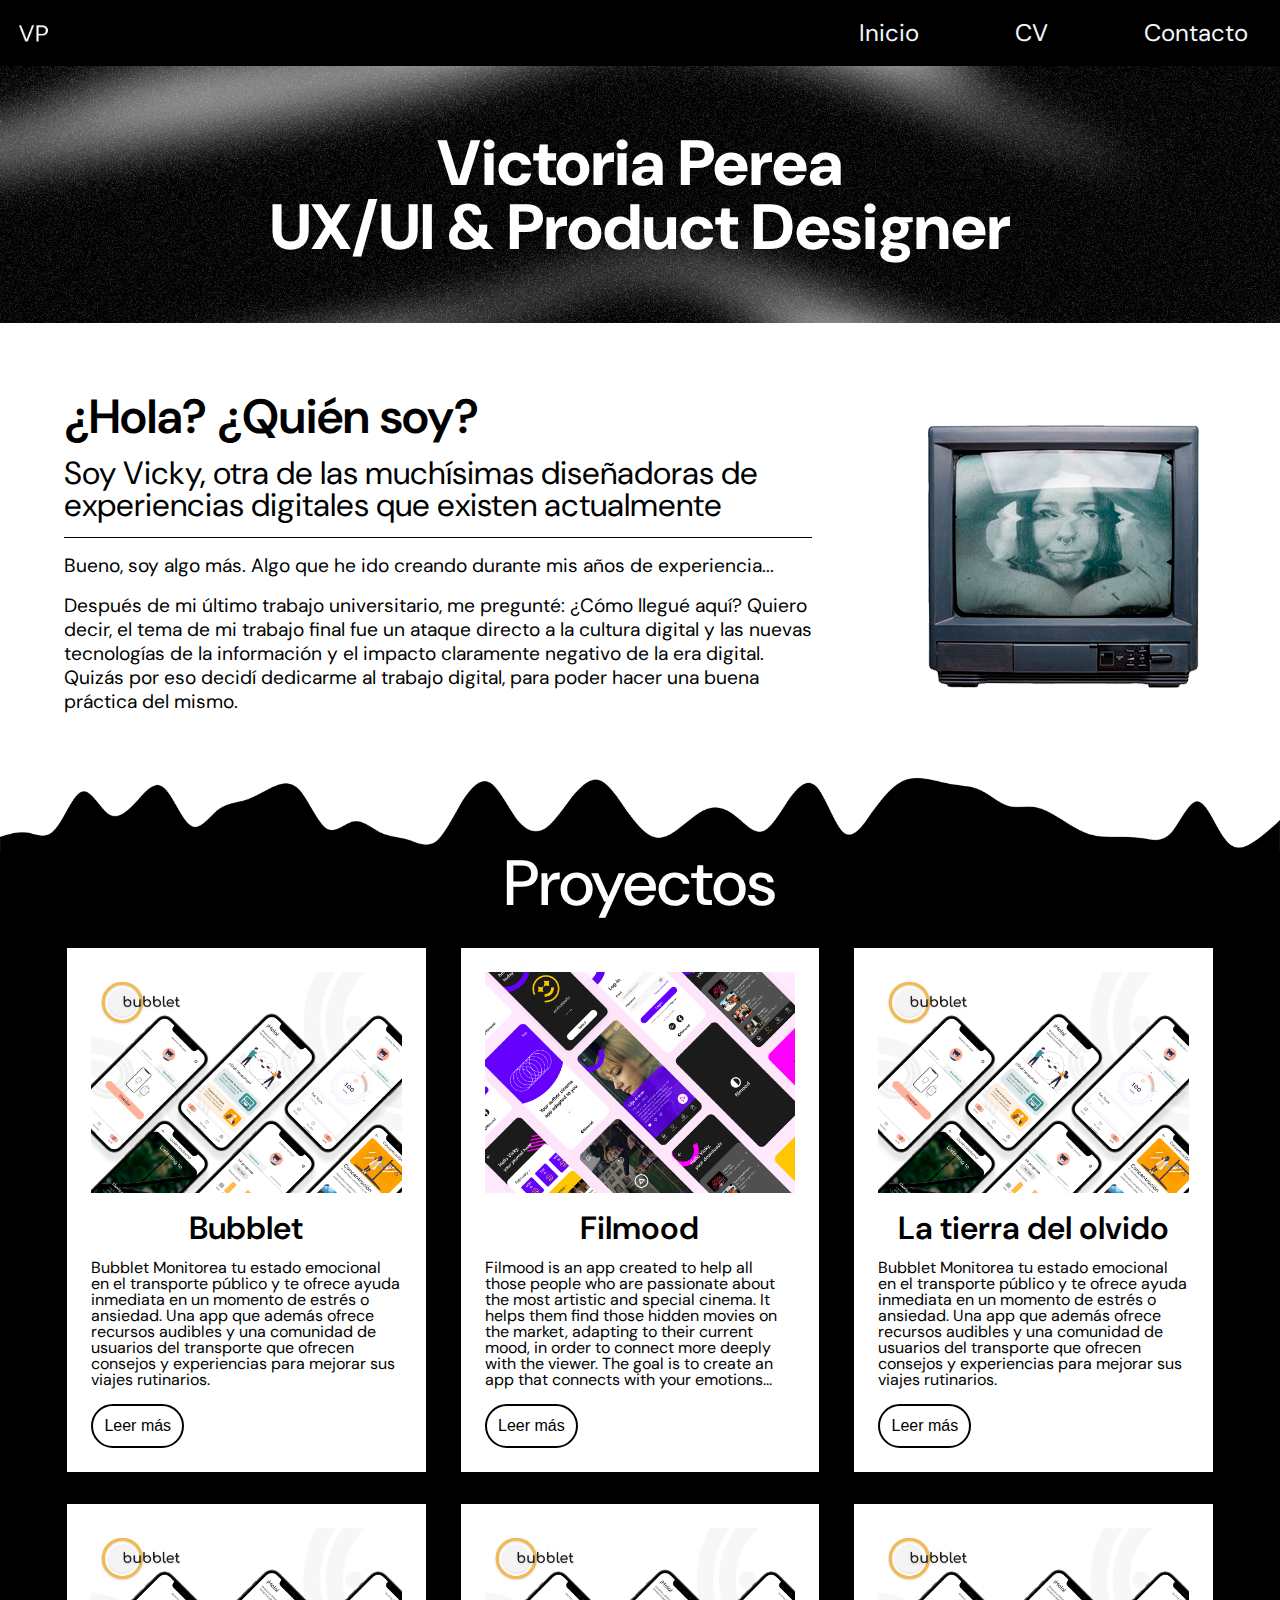
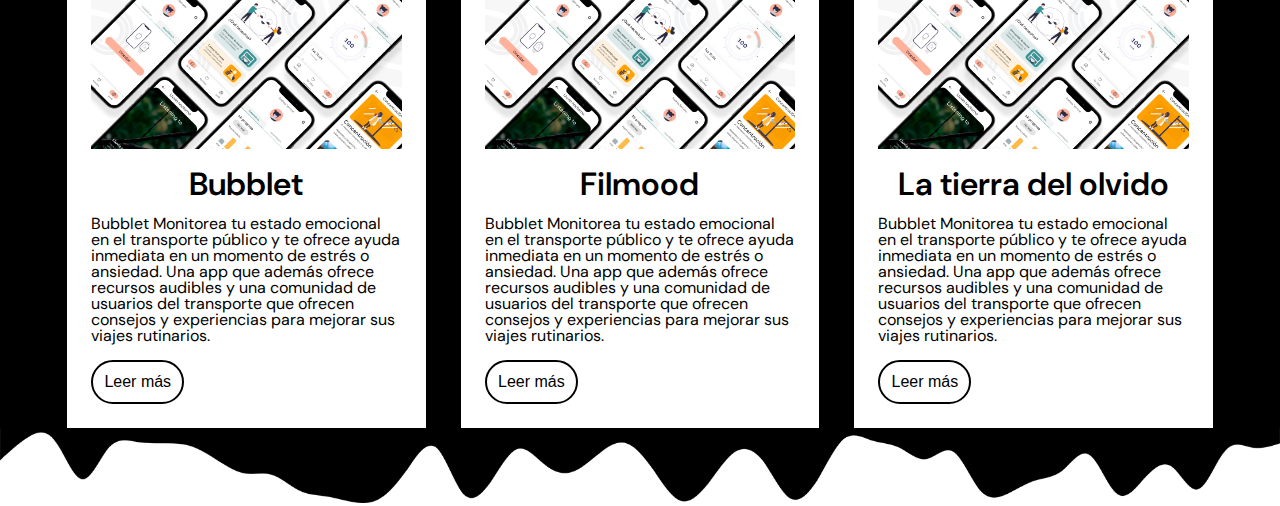
<file: index.html>
<!DOCTYPE html>
<html lang="en">
<head>
    <meta charset="UTF-8">
    <meta http-equiv="X-UA-Compatible" content="IE=edge">
    <meta name="viewport" content="width=device-width, initial-scale=1.0">
    <link href="/css/style.css" rel="stylesheet" type="text/css">
    <link rel="preconnect" href="https://fonts.googleapis.com">
    <link rel="preconnect" href="https://fonts.gstatic.com" crossorigin>
    <link href="https://fonts.googleapis.com/css2?family=DM+Sans:wght@400;500&family=Roboto:wght@100&display=swap" rel="stylesheet">

    <title>Victoria Perea UX/UI</title>
</head>
<body>

    
    <header>
      
        <img class="logo" src="assets/img/logovppnng.png">
        <ul class="menu">
            <li>
                <a href="/index.html">Inicio</a>
            </li>
            <li>
                <a href="/cv.html">CV</a>
            </li>
            <li>
                <a href="/contacte.html">Contacto</a>
            </li>
        </ul>

    </header>


    <section class="contenedor">
        <img class="cabecera" src="assets/img/cabecera2.png">
        <h1>Victoria Perea <br> UX/UI & Product Designer</h1>
    </section>


    <section class="hola">

        <div class="paragraf">
            <div class="border">
                <h3>¿Hola? ¿Quién soy?</h3>
                <p class="subtitulo">Soy Vicky, otra de las muchísimas diseñadoras de experiencias digitales que existen actualmente</p>
            </div>
            <p class="intro">
                Bueno, soy algo más. Algo que he ido creando durante mis años de experiencia...
            </p>
            <p class="intro">
                Después de mi último trabajo universitario, me pregunté: ¿Cómo llegué aquí? Quiero decir, el tema de mi trabajo final fue un ataque directo a la cultura digital y las nuevas tecnologías de la información y el impacto claramente negativo de la era digital. Quizás por eso decidí dedicarme al trabajo digital, para poder hacer una buena práctica del mismo. </p>

        </div>

        <img src="/assets/img/fotopersonal.png" alt="">

    </section>

   
    <img class="waves" src="/assets/img/proyectos.png" alt="">
 
    <h4>
        <div>
			<div class="proyectos">Proyectos</div>

           
		</div>
	</h4>


            <section class="secciones">

                <div class="seccion">

                    <img src="/assets/img/mockups2.jpg" alt="">
                    <p class="worktitle">Bubblet</p>
                    <p class="workdescription">Bubblet Monitorea tu estado emocional en el transporte público y te ofrece ayuda inmediata en un momento de estrés o ansiedad. Una app que además ofrece recursos audibles y una comunidad de usuarios del transporte que ofrecen consejos y experiencias para mejorar sus viajes rutinarios.</p>

                    <button class="button">Leer más</button>
                </div>

                <div class="seccion">

                    <img src="/assets/img/filmood.png" alt="">
                    <p class="worktitle">Filmood</p>
                    <p class="workdescription">Filmood is an app created to help all those people who are passionate about the most artistic and special cinema. It helps them find those hidden movies on the market, adapting to their current mood, in order to connect more deeply with the viewer.
                        The goal is to create an app that connects with your emotions...
                    </p>
                    
                    <button class="button">Leer más</button>
                </div>

                <div class="seccion">

                    <img src="/assets/img/mockups2.jpg" alt="">
                    <p class="worktitle">La tierra del olvido</p>
                    <p class="workdescription">Bubblet Monitorea tu estado emocional en el transporte público y te ofrece ayuda inmediata en un momento de estrés o ansiedad. Una app que además ofrece recursos audibles y una comunidad de usuarios del transporte que ofrecen consejos y experiencias para mejorar sus viajes rutinarios.</p>
                    
                    <button class="button">Leer más</button>
                </div>
    
            </section>

            <section class="secciones">

                <div class="seccion">

                    <img src="/assets/img/mockups2.jpg" alt="">
                    <p class="worktitle">Bubblet</p>
                    <p class="workdescription">Bubblet Monitorea tu estado emocional en el transporte público y te ofrece ayuda inmediata en un momento de estrés o ansiedad. Una app que además ofrece recursos audibles y una comunidad de usuarios del transporte que ofrecen consejos y experiencias para mejorar sus viajes rutinarios.</p>

                    <button class="button">Leer más</button>
                </div>

                <div class="seccion">

                    <img src="/assets/img/mockups2.jpg" alt="">
                    <p class="worktitle">Filmood</p>
                    <p class="workdescription">Bubblet Monitorea tu estado emocional en el transporte público y te ofrece ayuda inmediata en un momento de estrés o ansiedad. Una app que además ofrece recursos audibles y una comunidad de usuarios del transporte que ofrecen consejos y experiencias para mejorar sus viajes rutinarios.</p>
                    
                    <button class="button">Leer más</button>
                </div>

                <div class="seccion">

                    <img src="/assets/img/mockups2.jpg" alt="">
                    <p class="worktitle">La tierra del olvido</p>
                    <p class="workdescription">Bubblet Monitorea tu estado emocional en el transporte público y te ofrece ayuda inmediata en un momento de estrés o ansiedad. Una app que además ofrece recursos audibles y una comunidad de usuarios del transporte que ofrecen consejos y experiencias para mejorar sus viajes rutinarios.</p>
                    
                    <button class="button">Leer más</button>
                </div>
   
            </section>
            <img src="./assets/img/proyectos2.png" alt="">


      

 

    
</body>
</html>
</file>
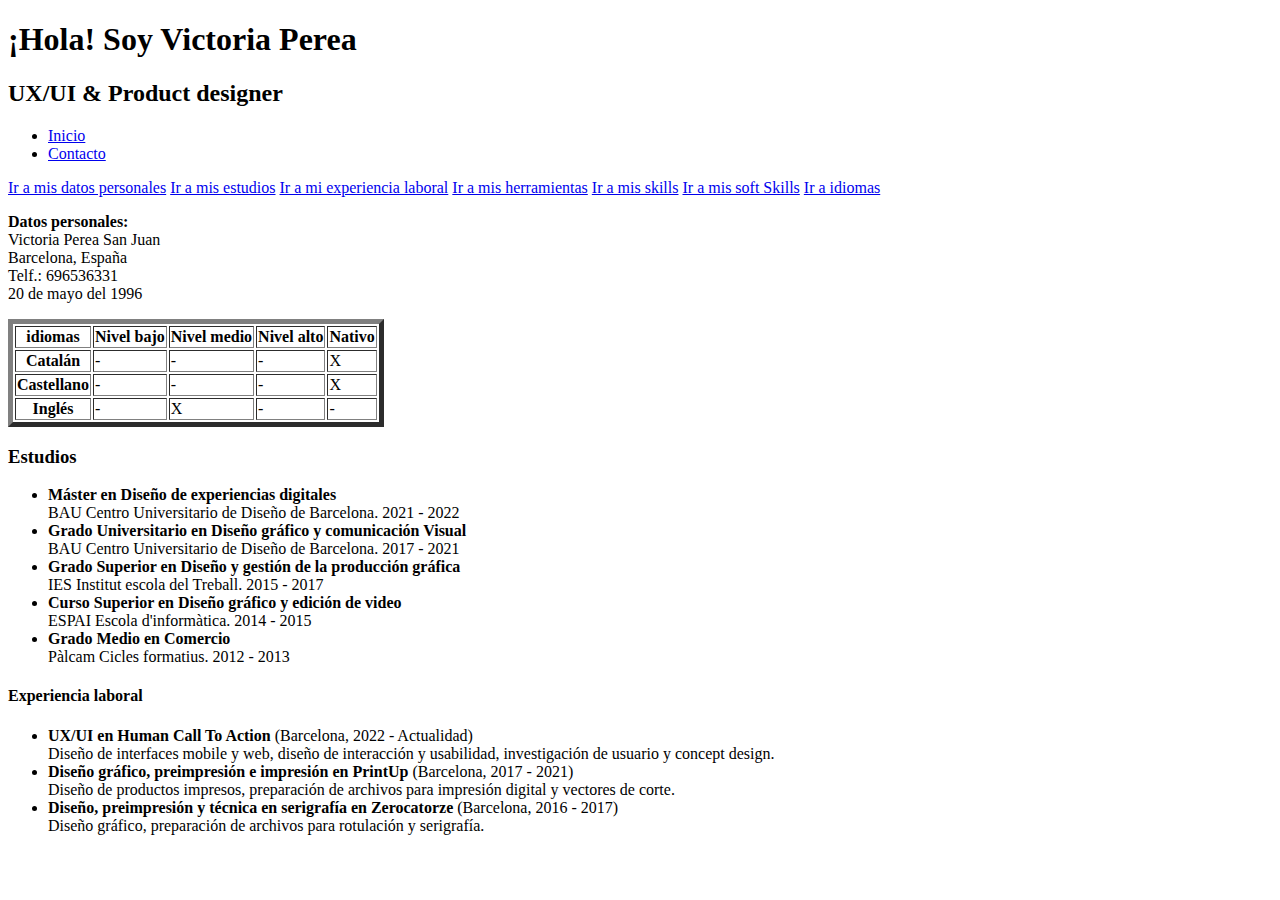
<file: cv.html>
<!DOCTYPE html>
<html lang="en">
<head>
    <meta charset="UTF-8">
    <meta http-equiv="X-UA-Compatible" content="IE=edge">
    <meta name="viewport" content="width=device-width, initial-scale=1.0">
    <title>Curriculum Vitae</title>
</head>
<body>

    <h1>¡Hola! Soy Victoria Perea</h1>
    <h2 id="designer">UX/UI & Product designer</h2>

    <section>
      <ul>
        <li>
          <a href="/index.html">Inicio</a>
        </li>
        <li>
          <a href="/contacte.html">Contacto</a>
        </li>
      </ul>
    </section>

    <a href="#datos">Ir a mis datos personales</a>
    <a href="#estudios">Ir a mis estudios</a>
    <a href="#experiencia">Ir a mi experiencia laboral</a>
    <a href="#herramientas">Ir a mis herramientas</a>
    <a href="#skills">Ir a mis skills</a>
    <a href="#soft">Ir a mis soft Skills</a>
    <a href="#idiomas">Ir a idiomas</a>

    <div id="datos">
        <p><strong>Datos personales:</strong><br>
        Victoria Perea San Juan <br>
        Barcelona, España <br>
        Telf.: 696536331 <br>
        20 de mayo del 1996</p>
    </div>


        <table border="5px" id="idiomas">
            <tr>

                <th>idiomas</th>
                <th>Nivel bajo</th>
                <th>Nivel medio</th>
                <th>Nivel alto</th>
                <th>Nativo</th>
            
              </tr>
            
              <tr>
            
                <th>Catalán</th>
            
                <td>-</td>
            
                <td>-</td>
                <td>-</td>
                <td>X</td>
            
              </tr>

              <tr>

                <th>Castellano</th>
                <td>-</td>
                <td>-</td>
                <td>-</td>
                <td>X</td>
            
              </tr>

              <tr>

                <th>Inglés</th>
                <td>-</td>
                <td>X</td>
                <td>-</td>
                <td>-</td>
            
              </tr>

        </table>


        <h3>Estudios</h3>
        <ul>
              <li>
                 <strong> Máster en Diseño de experiencias digitales</strong> <br>
                 BAU Centro Universitario de Diseño de Barcelona. 2021 - 2022
              </li>
              <li>
                <strong>Grado Universitario en Diseño gráfico y comunicación Visual</strong> <br>
                BAU Centro Universitario de Diseño de Barcelona. 2017 - 2021
              </li>
              <li>
                <strong>  Grado Superior en Diseño y gestión de la producción gráfica</strong> <br>
                IES Institut escola del Treball. 2015 - 2017
            </li>
              <li>
                <strong>  Curso Superior en Diseño gráfico y edición de video</strong> <br>
                ESPAI Escola d'informàtica. 2014 - 2015
            </li>
            <li>
              <strong>  Grado Medio en Comercio</strong> <br>
              Pàlcam Cicles formatius. 2012 - 2013
            
            </li>

      </ul>

      <h4>Experiencia laboral</h4>

      <ul>
        <li>
           <strong> UX/UI en Human Call To Action</strong> (Barcelona, 2022 - Actualidad)<br>
           Diseño de interfaces mobile y web, diseño de interacción y usabilidad, investigación de usuario y concept design.
        </li>
        <li>
          <strong>Diseño gráfico, preimpresión e impresión en PrintUp</strong> (Barcelona, 2017 - 2021) <br>
          Diseño de productos impresos, preparación de archivos para impresión digital y vectores de corte.
        </li>
        <li>
          <strong>Diseño, preimpresión y técnica en serigrafía en Zerocatorze</strong> (Barcelona, 2016 - 2017)<br>
          Diseño gráfico, preparación de archivos para rotulación y serigrafía.
      </li>
       
</ul>

</body>
</html>
</file>
<file: css/style.css>
*, ::before, ::after {
    margin: 0;
    padding: 0;
    box-sizing: border-box;
}
/* http://meyerweb.com/eric/tools/css/reset/ 
   v2.0 | 20110126
   License: none (public domain)
*/

html, body, div, span, applet, object, iframe,
h1, h2, h3, h4, h5, h6, p, blockquote, pre,
a, abbr, acronym, address, big, cite, code,
del, dfn, em, img, ins, kbd, q, s, samp,
small, strike, strong, sub, sup, tt, var,
b, u, i, center,
dl, dt, dd, ol, ul, li,
fieldset, form, label, legend,
table, caption, tbody, tfoot, thead, tr, th, td,
article, aside, canvas, details, embed, 
figure, figcaption, footer, header, hgroup, 
menu, nav, output, ruby, section, summary,
time, mark, audio, video {
	margin: 0;
	padding: 0;
	border: 0;
	font-size: 100%;
	font: inherit;
	vertical-align: baseline;
}
/* HTML5 display-role reset for older browsers */
article, aside, details, figcaption, figure, 
footer, header, hgroup, menu, nav, section {
	display: block;
}
body {
	line-height: 1;
}
ol, ul {
	list-style: none;
}
blockquote, q {
	quotes: none;
}
blockquote:before, blockquote:after,
q:before, q:after {
	content: '';
	content: none;
}
table {
	border-collapse: collapse;
	border-spacing: 0;
}
a:link, a:visited,  a:hover, a:active
{
    color: #000000;
    text-decoration: none;
}

/*---------------------------------------------------------------------RESET CSS---------------------------------------------------------------------*/
/*---------------------------------------------------------------------------------------------------------------------------------------------------*/
/*---------------------------------------------------------------------START!------------------------------------------------------------------------*/


body {
    font-family: 'DM Sans', sans-serif;
    font-weight: 400;
}

header{
    
    background-color: black;
    display: flex;
    position: sticky;
    top: 0;
    z-index: 1;
}

.logo{
    width: 50px;
    margin-top: 0.5rem;
    margin-left: 0.5rem;
    margin-bottom: 0.5rem;
}

.menu {
    font-size: 1.5rem;
    display: flex;
    gap: 2rem;
    margin-left: auto;
    margin-top: auto;
    margin-bottom: auto;
}

.menu li a{
    padding: 2rem;
    padding-bottom: 1.1rem;
    color: aliceblue;
}

.menu li a:hover {
    color: #001F3F;
    background-color: #fff;
    transition: all .5s ease;

}



.contenedor{
    width: 100%;
    overflow: hidden;
    display: inline-block;
	position: relative;
}

.contenedor h1 {
    font-size: 4rem;
    font-weight:800;
    display: block;
	position: absolute;
    text-align: center;
    width: 100%;
    top: 50%;
    left: 50%;
    transform: translate(-50%, -50%);
}

h1{
    color: white;
}

.cabecera {
    width: 100%;
    height: 100%;
    opacity: 100%;
}

h3 {
 font-size: 3rem;
 font-weight: 600;
}

.hola {
    display: flex;
    margin: 4rem;
    gap: 6rem;
}

.paragraf {
    display: block;
}

.intro {
    font-size: 1.2rem;
    line-height: 1.5rem;
    margin-top: 1rem;
}

.subtitulo {
    font-size: 2rem;
    margin-top: 1rem;
    margin-bottom: 1rem;
}

.border {
    border-bottom: #000000 1px solid;
}

img {
    width: 100%;
    height: 100%;
    margin:auto;
}

h4 {

    margin-top: -0.2rem;
}
    .proyectos {
        text-align: center;
        background-color: #000000;
        color: white;
        font-size: 4rem;
        font-weight: 500;
        width: 100%;
        height: 100%;
        margin:auto;
    }

    .waves img {
        max-width: 100%;
        max-height: 100%;
    }
    


    /* PROYECTOS ------------------------------*/

    .secciones {
       background-color: #000000;
       display: flex;
       flex-flow: row;
        align-items: center;
        justify-content: center;
        gap: 2.2rem;
       
        
    }

    .seccion {
        margin-top: 2rem;
        padding: 1.5rem;
        max-width: 28%;
        max-height: 30%;
        background-color: white;
        
    }

    .seccion img{
        max-width: 100%;
        max-height: 100%;
    }

    .worktitle {
        margin-top: 1rem;
        margin-bottom: 1rem;
        font-size: 2rem;
        font-weight: 600;
        text-align: center;
    }

    .button {
        margin-top: 1rem;
        font-size: 1rem;
        font-weight: 400;
        background-color: white;
        color: black;
        border: 2px solid black;
        padding: 0.7rem;
        border-radius: 30px;
        text-align: center;
    }

    .button:hover {
        background-color: black; /* Green */
        color: white;
        transition: all .3s ease;
    
      }

/* -------------RESPONSIVE ------------------------------*/
/* -------------RESPONSIVE ------------------------------*/
/* -------------RESPONSIVE ------------------------------*/


/* Medium devices (landscape tablets, 768px and up) */
@media only screen and (max-width: 768px) {
    
   
}

/* Large devices (laptops/desktops, 992px and up) */
@media only screen and (max-width: 992px) {
    
    .contenedor h1 {

        font-size: 2.5rem;
    }

    .hola {

        display: block;
    }

    .secciones {
        flex-flow: column;
    }

    .seccion {
        max-width: 100%;
        max-height: 100%;
        margin: 4rem;
    }

    .button {
        font-size: 1.5rem;
        width: 100%;
    }
}


/* Extra small devices (phones, 600px and down) */
@media only screen and (max-width: 600px) {
   
    .contenedor h1 {

        font-size: 1.5rem;
    }

    h3{
        font-size: 2rem;
    }
  
    .hola {

        margin: 2rem;
    }

    .subtitulo {
        font-size: 1.5rem;
    }

    .seccion {
        margin: 2rem;
    }



    .button {
        font-size: 1.5rem;
    }
    

}


/* Extra large devices (large laptops and desktops, 1200px and up) */
@media only screen and (min-width: 1200px) {


}
</file>
